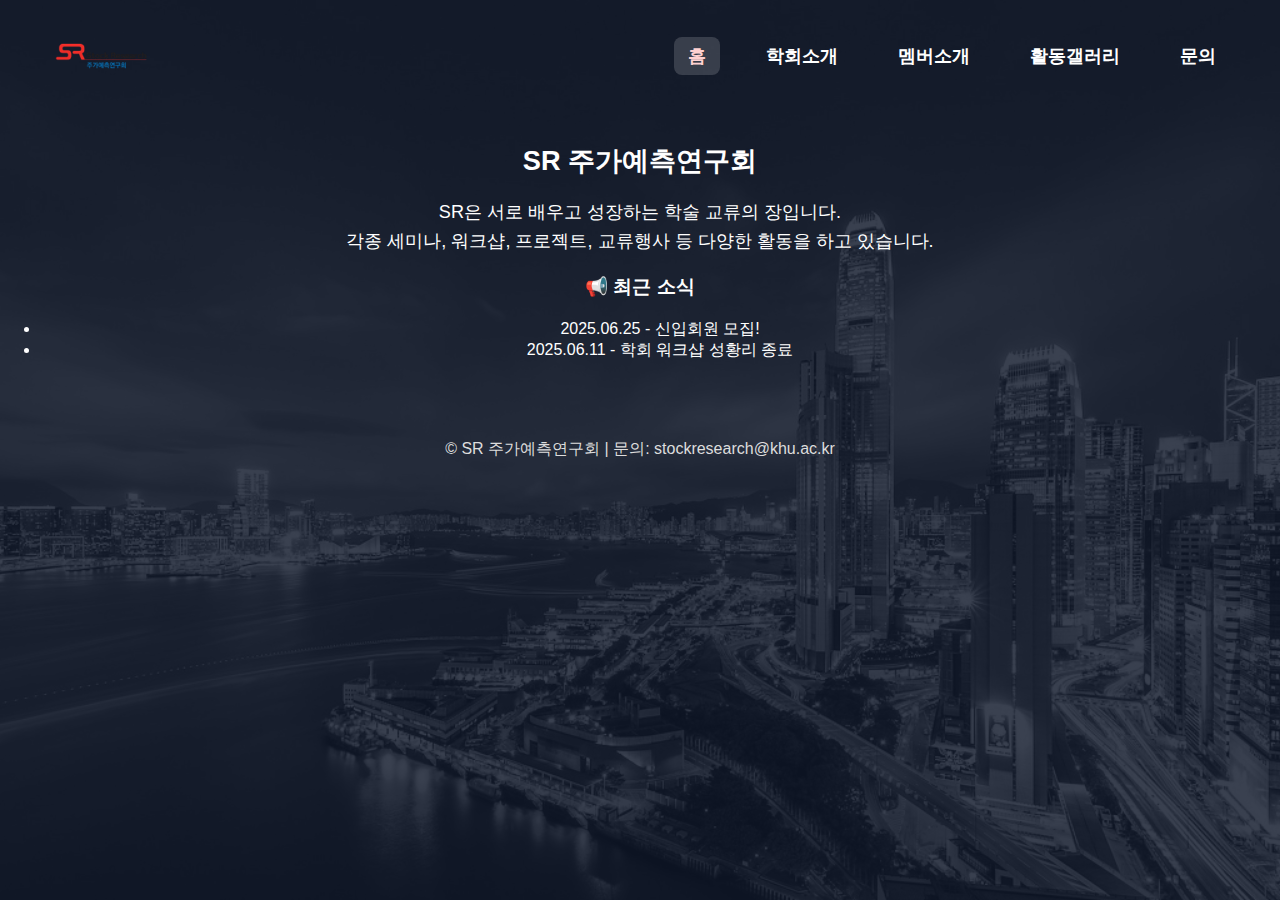
<file: index.html>
<!DOCTYPE html>
<html lang="ko">
<head>
  <meta charset="UTF-8">
  <title>SR 주가예측연구회 홈페이지</title>
  <link rel="icon" href="homepage_image/favicon.png" type="image/png">
  <link rel="stylesheet" href="style.css">
  <meta name="description" content="SR 주가예측연구회 공식 홈페이지. 학회 소개, 멤버, 활동, 문의 안내.">
</head>
<body>
  <div class="bg-wrap">
    <div class="bg-overlay"></div>
    <header class="main-header">
      <div class="header-inner">
        <a href="index.html" class="logo-link">
          <img src="homepage_image/logo.png" alt="SR 주가예측연구회 로고" class="logo-img">
        </a>
        <nav class="main-nav">
          <a href="index.html" class="active">홈</a>
          <a href="about.html">학회소개</a>
          <a href="members.html">멤버소개</a>
          <a href="gallery.html">활동갤러리</a>
          <a href="contact.html">문의</a>
        </nav>
      </div>
    </header>
    <div class="header-content">
      <h2>SR 주가예측연구회</h2>
      <p>
        SR은 서로 배우고 성장하는 학술 교류의 장입니다.<br>
        각종 세미나, 워크샵, 프로젝트, 교류행사 등 다양한 활동을 하고 있습니다.
      </p>
      <h3>📢 최근 소식</h3>
      <ul>
        <li>2025.06.25 - 신입회원 모집!</li>
        <li>2025.06.11 - 학회 워크샵 성황리 종료</li>
      </ul>
    </div>
    <footer>
      &copy; SR 주가예측연구회 | 문의: stockresearch@khu.ac.kr
    </footer>
  </div>
</body>
</html>
</file>
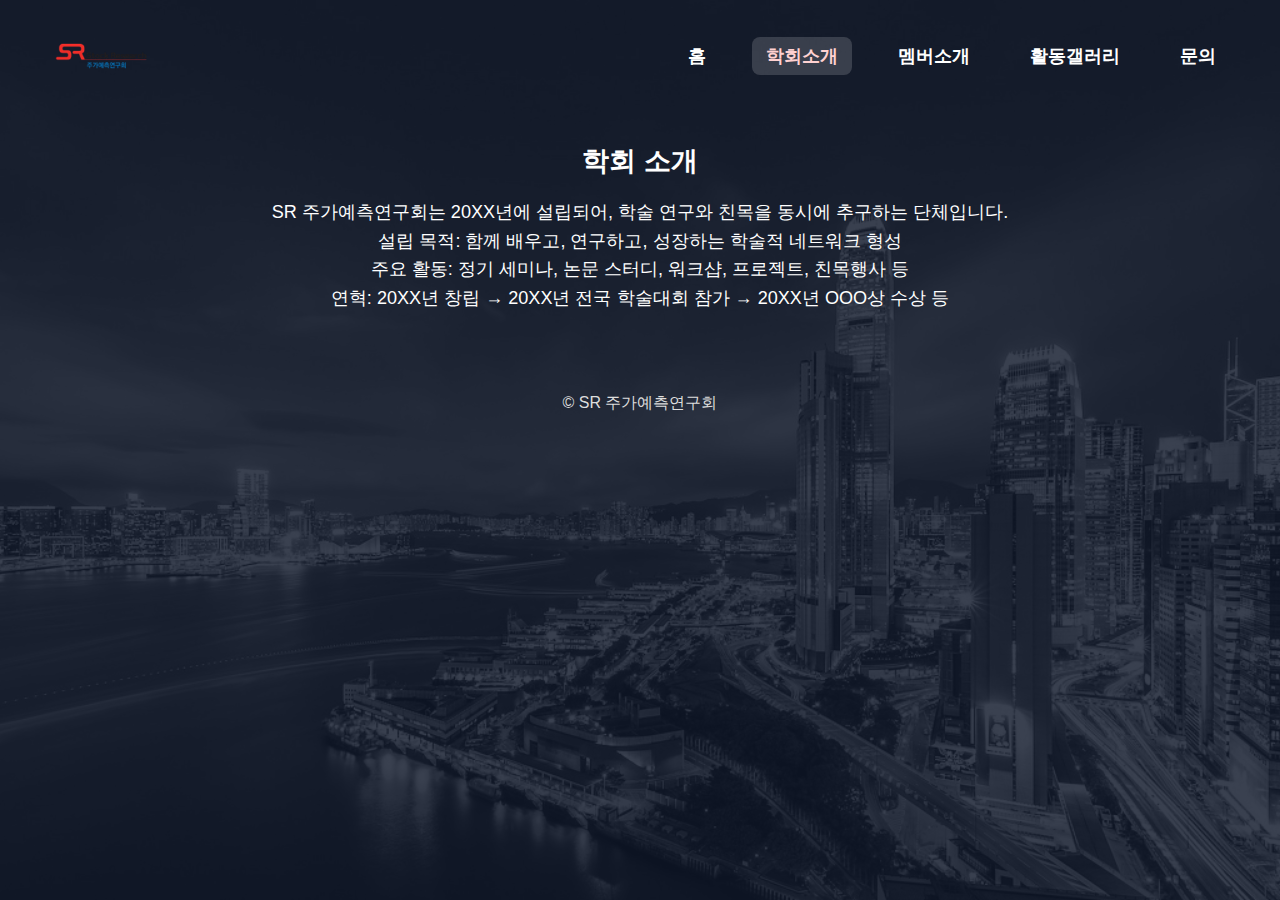
<file: about.html>
<!DOCTYPE html>
<html lang="ko">
<head>
  <meta charset="UTF-8">
  <title>멤버소개 - SR 주가예측연구회</title>
  <link rel="icon" href="homepage_image/favicon.png" type="image/png">
  <link rel="stylesheet" href="style.css">
  <meta name="description" content="SR 주가예측연구회 멤버 소개">
  <link rel="icon" type="image/png" href="favicon.png">
</head>
<body>
  <div class="bg-wrap">
    <div class="bg-overlay"></div>
    <header class="main-header">
      <div class="header-inner">
        <a href="index.html" class="logo-link">
          <img src="homepage_image/logo.png" alt="SR 주가예측연구회 로고" class="logo-img">
        </a>
        <nav class="main-nav">
          <a href="index.html">홈</a>
          <a href="about.html" class="active">학회소개</a>
          <a href="members.html">멤버소개</a>
          <a href="gallery.html">활동갤러리</a>
          <a href="contact.html">문의</a>
        </nav>
      </div>
    </header>
    <div class="header-content">
      <h2>학회 소개</h2>
      <p>
        SR 주가예측연구회는 20XX년에 설립되어, 학술 연구와 친목을 동시에 추구하는 단체입니다.<br>
        <b>설립 목적:</b> 함께 배우고, 연구하고, 성장하는 학술적 네트워크 형성<br>
        <b>주요 활동:</b> 정기 세미나, 논문 스터디, 워크샵, 프로젝트, 친목행사 등<br>
        <b>연혁:</b> 20XX년 창립 &rarr; 20XX년 전국 학술대회 참가 &rarr; 20XX년 OOO상 수상 등
      </p>
    </div>
    <footer>
      &copy; SR 주가예측연구회
    </footer>
  </div>
</body>
</html>
</file>
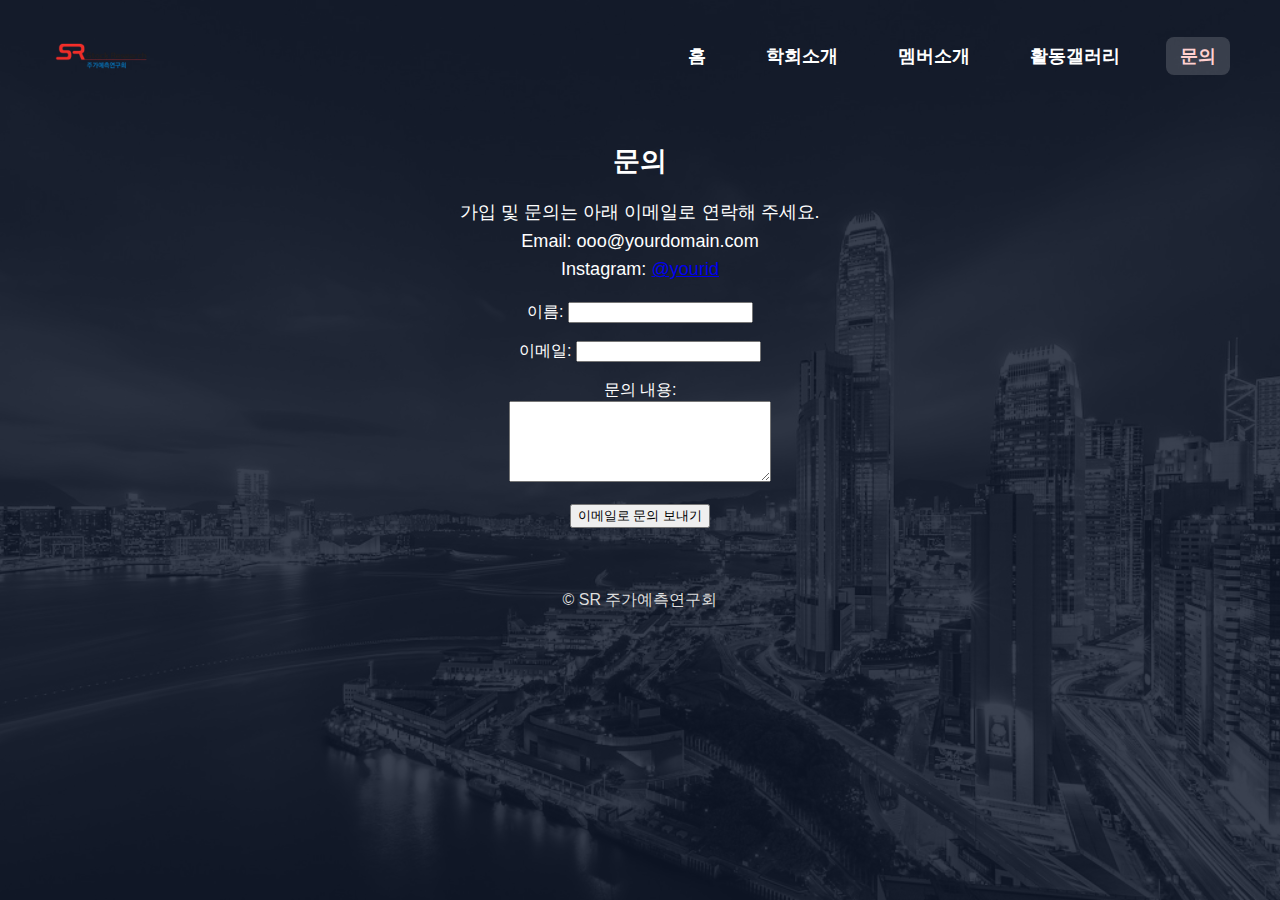
<file: contact.html>
<!DOCTYPE html>
<html lang="ko">
<head>
  <meta charset="UTF-8">
  <title>문의 - SR 주가예측연구회</title>
  <link rel="icon" href="homepage_image/favicon.png" type="image/png">
  <link rel="stylesheet" href="style.css">
  <meta name="description" content="SR 주가예측연구회 문의 페이지">
</head>
<body>
  <div class="bg-wrap">
    <div class="bg-overlay"></div>
    <header class="main-header">
      <div class="header-inner">
        <a href="index.html" class="logo-link">
          <img src="homepage_image/logo.png" alt="SR 주가예측연구회 로고" class="logo-img">
        </a>
        <nav class="main-nav">
          <a href="index.html">홈</a>
          <a href="about.html">학회소개</a>
          <a href="members.html">멤버소개</a>
          <a href="gallery.html">활동갤러리</a>
          <a href="contact.html" class="active">문의</a>
        </nav>
      </div>
    </header>
    <div class="header-content">
      <h2>문의</h2>
      <p>가입 및 문의는 아래 이메일로 연락해 주세요.<br>
      <b>Email:</b> ooo@yourdomain.com<br>
      <b>Instagram:</b> <a href="https://instagram.com/yourid" target="_blank">@yourid</a>
      </p>
      <!-- 서버 없이, 문의 폼은 이메일 mailto로 대신 -->
      <form action="mailto:ooo@yourdomain.com" method="post" enctype="text/plain">
        <label>이름: <input type="text" name="name" required></label><br><br>
        <label>이메일: <input type="email" name="email" required></label><br><br>
        <label>문의 내용:<br>
          <textarea name="message" rows="5" cols="30" required></textarea>
        </label><br><br>
        <button type="submit">이메일로 문의 보내기</button>
      </form>
    </div>
    <footer>
      &copy; SR 주가예측연구회
    </footer>
  </div>
</body>
</html>
</file>
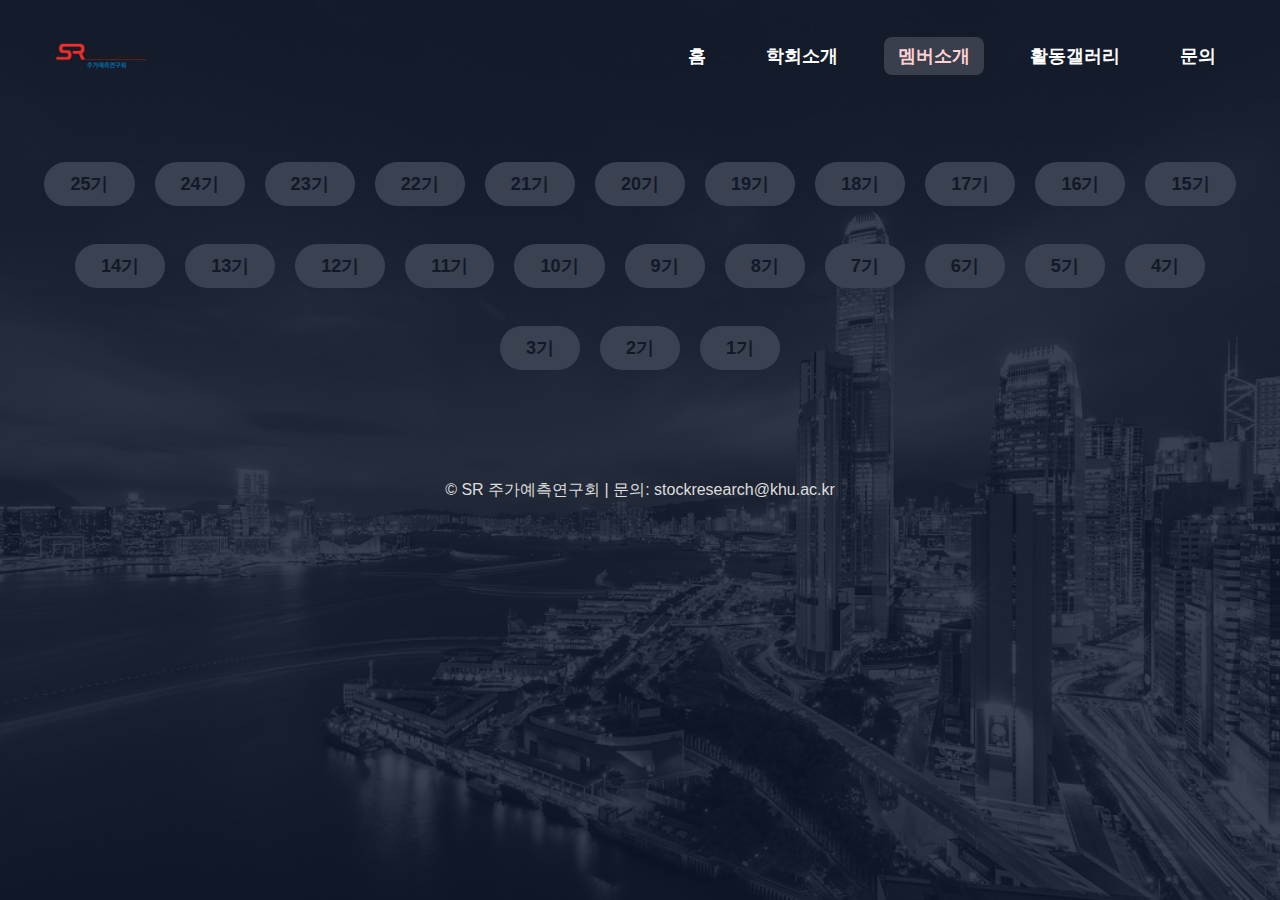
<file: members.html>
<!DOCTYPE html>
<html lang="ko">
<head>
  <meta charset="UTF-8">
  <title>기수 선택 - SR 주가예측연구회 멤버소개</title>
  <link rel="icon" href="homepage_image/favicon.png" type="image/png">
  <link rel="stylesheet" href="style.css">
  <meta name="description" content="SR 주가예측연구회 멤버소개 기수선택">
</head>
<body>
  <div class="bg-wrap">
    <div class="bg-overlay"></div>
    <header class="main-header">
      <div class="header-inner">
        <a href="index.html" class="logo-link">
          <img src="homepage_image/logo.png" alt="SR 주가예측연구회 로고" class="logo-img">
        </a>
        <nav class="main-nav">
          <a href="index.html">홈</a>
          <a href="about.html">학회소개</a>
          <a href="members.html" class="active">멤버소개</a>
          <a href="gallery.html">활동갤러리</a>
          <a href="contact.html">문의</a>
        </nav>
      </div>
    </header>
    <main>
      <section class="members-select-section">
        <div class="members-select-title">SR 주가예측연구회 <b>멤버를 소개합니다.</b></div>
      <ul class="generation-list" id="generation-list"></ul>
      </section>
      <!-- 전체 멤버 카드 등 컨텐츠는 이 아래에! -->
    </main>
    <footer>
      &copy; SR 주가예측연구회 | 문의: stockresearch@khu.ac.kr
    </footer>
    <!-- JS import 반드시 아래 위치 -->
    <script src="maxGen.js"></script>
  </div>
</body>
</html>
</file>
<file: style.css>
body {
  margin: 0;
  padding: 0;
  font-family: 'Noto Sans KR', Arial, sans-serif;
}

.bg-wrap {
  position: relative;
  min-height: 100vh;
  overflow: hidden;
}
.bg-wrap::before {
  content: "";
  position: absolute;
  inset: 0;
  background: url('homepage_image/background.png') no-repeat center center/cover;
  filter: grayscale(1);
  z-index: 0;
}
.bg-overlay {
  position: absolute;
  inset: 0;
  background: rgba(15, 23, 42, 0.82);
  z-index: 1;
  pointer-events: none;
}
.main-header {
  width: 100%;
  background: transparent;
  position: absolute;
  top: 0;
  left: 0;
  z-index: 10;
}
.header-inner {
  display: flex;
  align-items: center;
  justify-content: space-between;
  padding: 28px 50px 0 50px;
}
.logo-link {
  display: flex;
  align-items: center;
}
.logo-img {
  height: 56px;
  width: auto;
  display: block;
}
.main-nav {
  display: flex;
  gap: 32px;
}
.main-nav a {
  color: #fff;
  text-decoration: none;
  font-size: 1.13em;
  font-weight: 600;
  padding: 7px 14px;
  border-radius: 8px;
  transition: background 0.18s;
}
.main-nav a.active,
.main-nav a:hover {
  background: rgba(255,255,255,0.16);
  color: #ffd1d1;
}

.header-content {
  position: relative;
  z-index: 2;
  color: #fff;
  padding: 120px 0 30px 0;
  text-align: center;
}
.header-content h2 {
  font-size: 1.7em;
  margin-bottom: 0.7em;
  font-weight: 700;
}
.header-content p {
  font-size: 1.13em;
  font-weight: 300;
  line-height: 1.6;
}
footer {
  position: relative;
  z-index: 2;
  color: #ddd;
  text-align: center;
  padding: 2em 0 1em 0;
  background: transparent;
}

/* ===================== */
/* 멤버 그리드/카드 부분 */
/* ===================== */
.member-grid-list {
  display: grid;
  grid-template-columns: repeat(5, 1fr);
  gap: 10px 18px;
  margin: 0 auto;
  max-width: 1120px;
  justify-items: center;
  align-items: start;
}

.member-grid-card {
  background: rgba(255,255,255,0.13);
  border-radius: 16px;
  box-shadow: 0 2px 8px rgba(20,24,30,0.09);
  padding: 18px 6px 10px 6px;
  color: #fff;
  width: 158px;
  min-width: 0;
  display: flex;
  flex-direction: column;
  align-items: center;
  justify-content: flex-start;
  min-height: 230px;
}
.member-grid-card img {
  width: 110px;
  height: 140px;
  object-fit: cover;
  border-radius: 13px;
  border: none;
  margin-bottom: 8px;
  background: #eee;
}
.member-grid-card h3 {
  margin: 6px 0 3px 0;
  font-size: 1.12em;
  font-weight: 700;
}
.member-grid-card .major {
  font-size: 0.97em;
  color: #fff;
  font-weight: 400;
}
@media (max-width: 1400px) {
  .member-grid-list { grid-template-columns: repeat(4, 1fr); }
}
@media (max-width: 900px) {
  .member-grid-list { grid-template-columns: repeat(3, 1fr); }
}
@media (max-width: 700px) {
  .member-grid-list { grid-template-columns: repeat(2, 1fr); }
}
@media (max-width: 500px) {
  .member-grid-list { grid-template-columns: 1fr; }
  .member-grid-card { width: 90%; }
}

/* ==== 기수 선택 동글 버튼 ==== */
.members-select-section {
  max-width: 1200px;
  margin: 60px auto 0 auto;
  background: #f3f3f3;
  border-radius: 16px;
  padding: 32px;
  box-shadow: 0 2px 12px rgba(33,62,92,0.04);
}
.members-select-title {
  text-align: center;
  font-size: 2rem;
  margin-bottom: 26px;
  font-weight: 600;
  letter-spacing: -1px;
}
.generation-list {
  display: flex;
  flex-wrap: wrap;
  gap: 20px;
  justify-content: center;
  width: 100%;
  max-width: 1200px;
  margin: 0 auto 28px auto;
  padding: 0;
  list-style: none;
}
.generation-list li {
  margin-bottom: 10px;
}
.gen-btn {
  display: flex;
  align-items: center;
  padding: 10px 26px;
  border-radius: 999px;
  background: #fff;
  color: #232323;
  font-size: 1.13rem;
  font-weight: bold;
  box-shadow: 0 1px 6px rgba(80,80,80,0.08);
  margin-bottom: 8px;
  transition: background 0.13s, color 0.13s, transform 0.11s;
  text-decoration: none;
  position: relative;
  border: none;
  outline: none;
  cursor: pointer;
}
.gen-btn .count {
  display: inline-block;
  background: #ededed;
  color: #b52222;
  font-size: 0.98em;
  font-weight: 600;
  border-radius: 99px;
  margin-left: 10px;
  min-width: 22px;
  text-align: center;
  padding: 2px 8px 2px 8px;
}
.gen-btn.active,
.gen-btn:hover {
  background: #232323;
  color: #fff;
  transform: translateY(-2px) scale(1.05);
}
.gen-btn.active .count,
.gen-btn:hover .count {
  background: #fff;
  color: #b52222;
  border: 1px solid #b52222;
}
@media (max-width: 700px) {
  .members-select-section { padding: 10px; }
  .generation-list { gap: 8px; }
  .gen-btn { font-size: 0.96rem; padding: 7px 15px; }
}

/* ==== pill 스타일 (index 등에서만 쓰고 있다면 아래만 별도) ==== */
.gen-pill-bar {
  display: flex;
  justify-content: center;
  gap: 18px;
  margin: 48px 0 38px 0;
  z-index: 2;
  position: relative;
  flex-wrap: wrap;
}
.gen-pill-btn {
  background: rgba(255,255,255,0.15);
  color: #222c36;
  font-size: 1.18rem;
  padding: 0.78em 2.2em;
  border-radius: 100px;
  font-weight: 700;
  border: none;
  outline: none;
  cursor: pointer;
  transition: 
    background 0.20s cubic-bezier(.5,0,.5,1.5),
    color 0.15s,
    box-shadow 0.18s,
    transform 0.14s;
  box-shadow: 0 1px 10px rgba(44,48,55,0.07);
  letter-spacing: -0.6px;
  opacity: 1;
}
.gen-pill-btn.active {
  background: rgba(35,38,52,0.54);
  color: #f3f3f3;
  box-shadow: 0 5px 24px rgba(16,18,30,0.14);
}
.gen-pill-btn:hover, .gen-pill-btn:focus {
  background: #f5f6f8;
  color: #b52222;
  transform: translateY(-2px) scale(1.08);
  box-shadow: 0 8px 28px rgba(80,80,100,0.11);
}
@media (max-width:700px){
  .gen-pill-bar { gap: 8px; margin: 24px 0 22px 0;}
  .gen-pill-btn { font-size: 0.99rem; padding: 0.61em 1.19em;}
}
</file>
